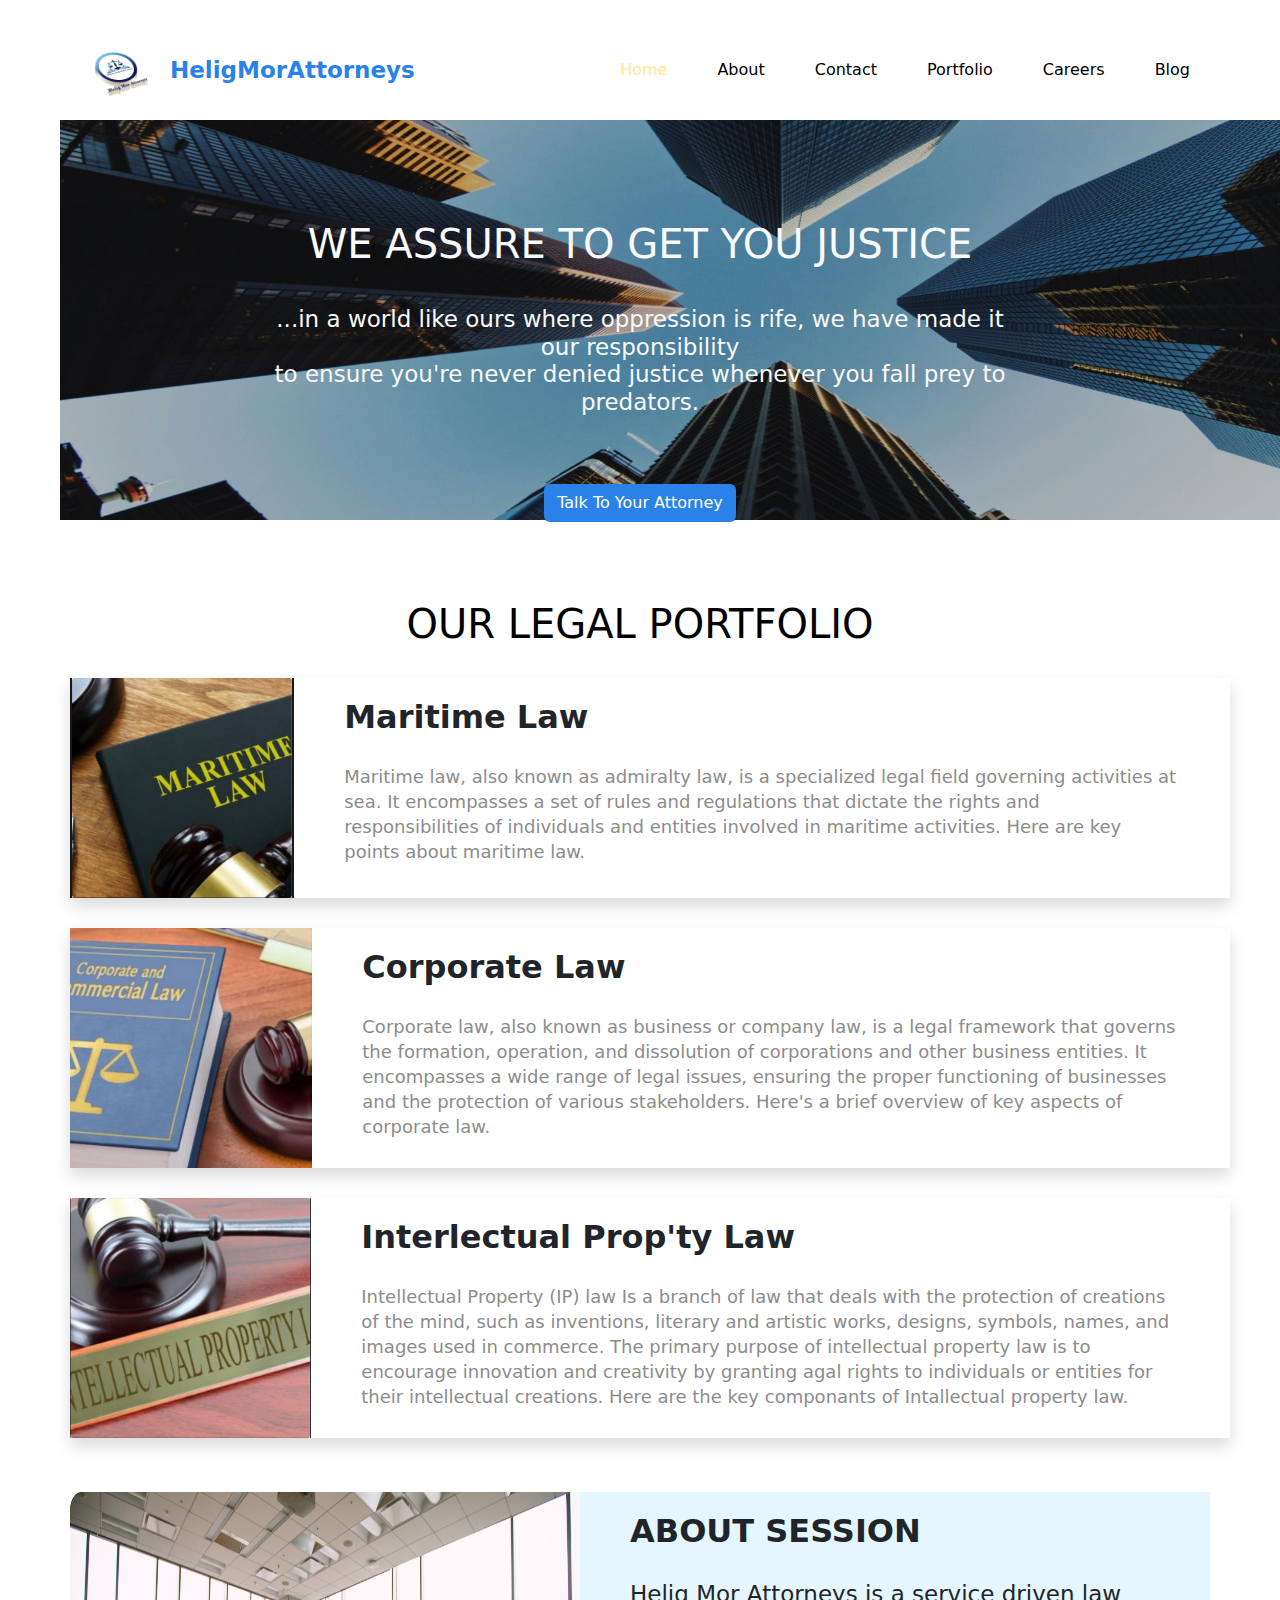
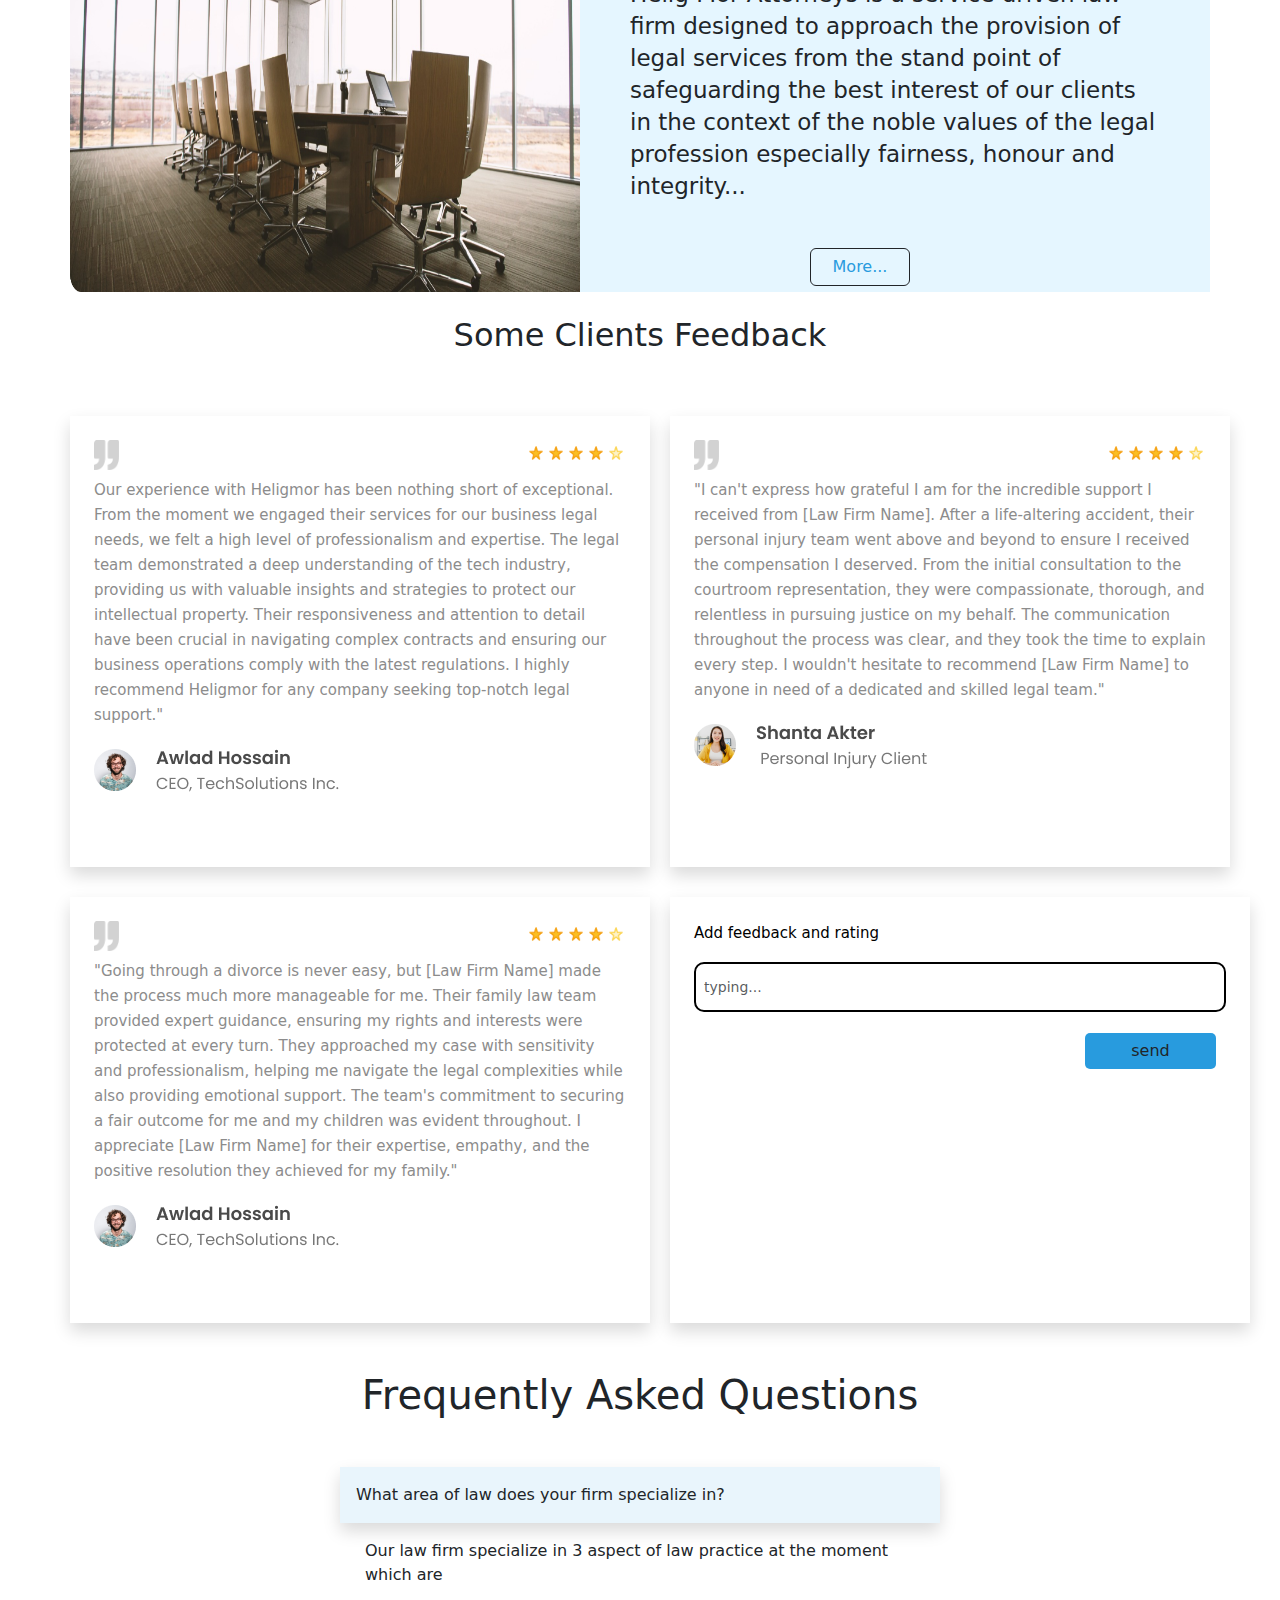
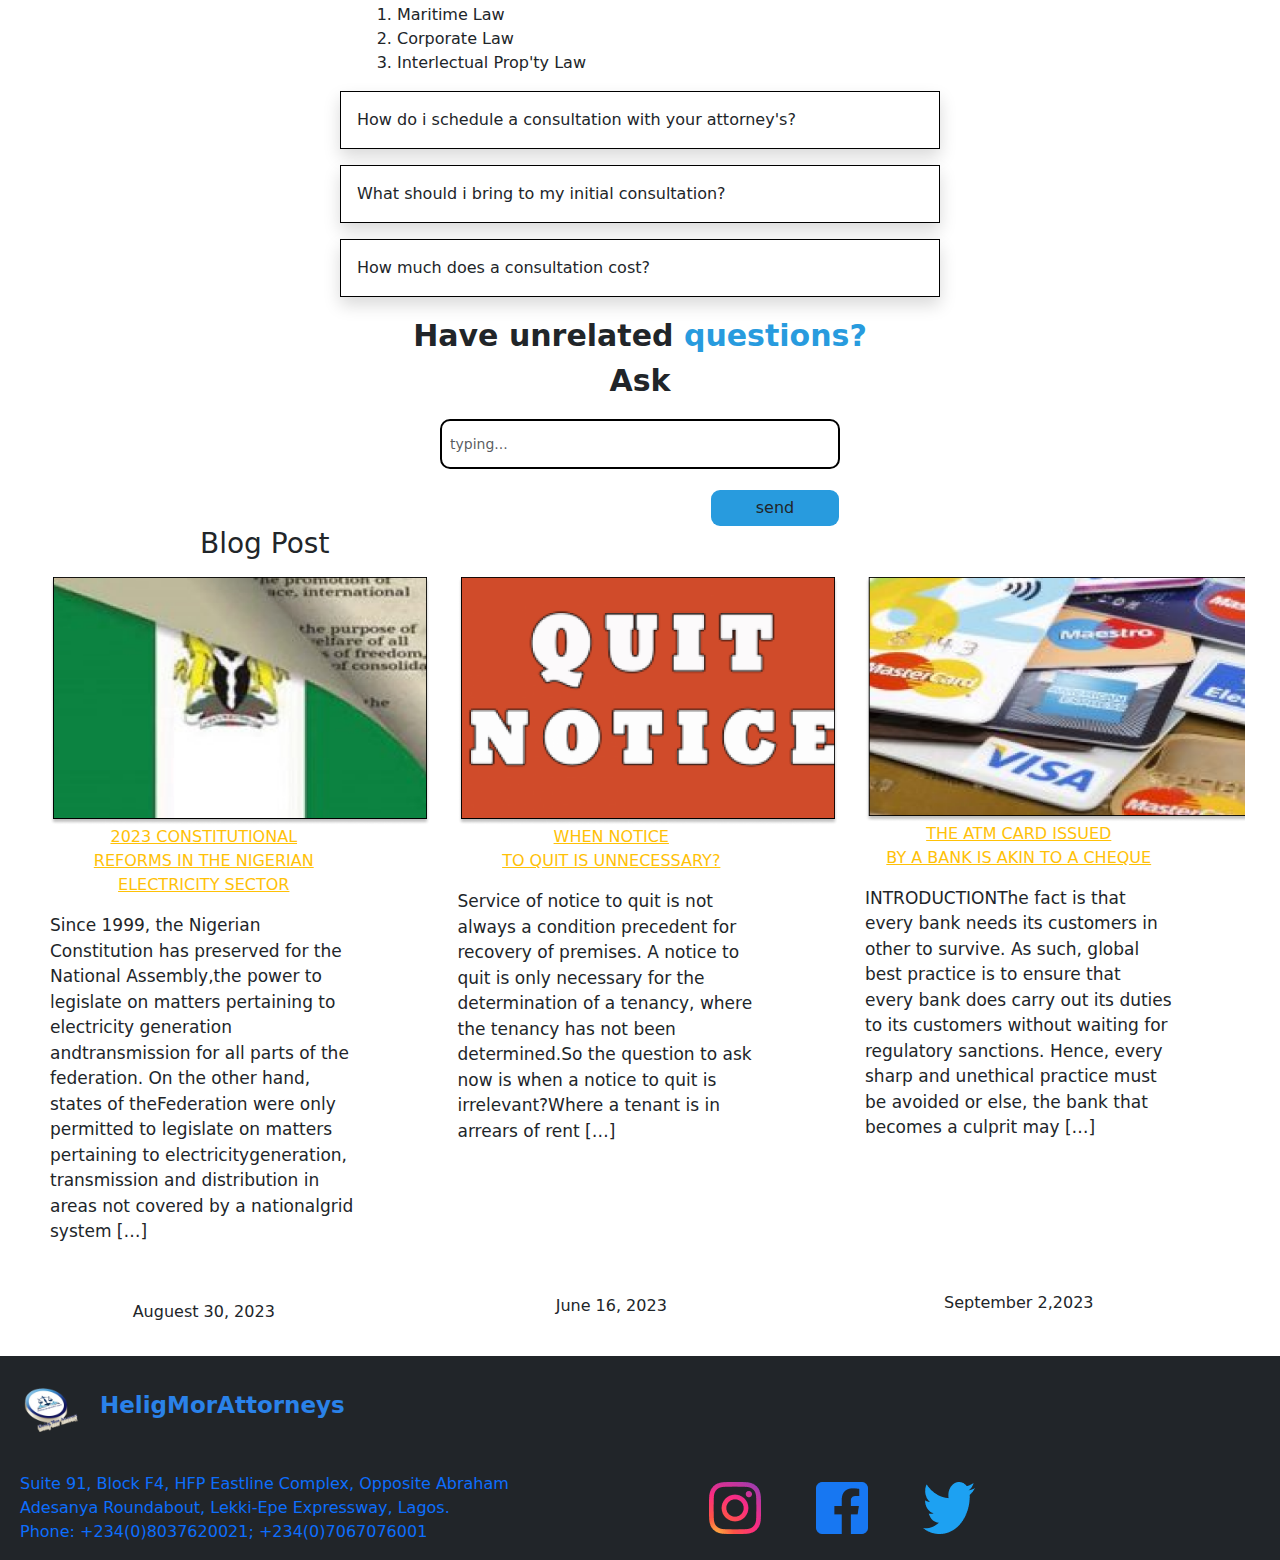
<file: index.html>
<!DOCTYPE html>
<html lang="en">

<head>
    <meta charset="UTF-8">
    <meta name="viewport" content="width=device-width, initial-scale=1.0">
    <title>Document</title>
    <link rel="stylesheet" href="style.css">
    <link rel="stylesheet" href="https://cdn.jsdelivr.net/npm/bootstrap@5.3.2/dist/css/bootstrap.min.css">
</head>

<body class="">
    <nav id="nav" class="d-flex g-3 align-items-center  ">
        <div class="d-flex align-items-center">
            <div><img src="images/Justitiae-Mo_1-removebg-preview.png" alt="" width="100"></div>
            <div class="helig">HeligMorAttorneys</div>
        </div>
        <div id="nav-flex" class="d-flex ">
            <div><span><a href="">Home</a></span></div>
            <div><a href="indexx.html">About</a></div>
            <div><a href="">Contact</a></div>
            <div><a href="">Portfolio</a></div>
            <div><a href="">Careers</a></div>
            <div><a href="">Blog</a></div>
        </div>
    </nav>

    <div class="img-container">
        <img class="img" src="images/43a187ff-b4ff-4a64-92d0-5c4c6ebf2c83.jfif" alt="">
        <div id="trans" class="text-center text-light  ">
            <h1>WE ASSURE TO GET YOU JUSTICE</h1>
            <h6>...in a world like ours where oppression is rife, we have made it our responsibility <br> to ensure
                you're never denied justice whenever you fall prey to predators.</h6>
            <button id="btn-1" class="btn">Talk To Your Attorney</button>
        </div>
    </div>



    <div class="text-center text-black  legal ">
        <h1>OUR LEGAL PORTFOLIO</h1>
    </div>

    <div id="card" class="d-flex shadow mb-2 ">
        <div><img src="images/marit.jfif" alt="" height="220"></div>
        <div id="maritime">
            <h2>Maritime Law</h2>
            <p>Maritime law, also known as admiralty law, is a specialized legal field governing activities at sea. It
                encompasses a set of rules and regulations that dictate the rights and responsibilities of individuals
                and entities involved in maritime activities. Here are key points about maritime law.</p>
        </div>
    </div>

    <div id="card" class="d-flex shadow mb-2 ">
        <div><img src="images/law.jfif" alt="" height="240"></div>
        <div id="maritime">
            <h2>Corporate Law</h2>
            <p>Corporate law, also known as business or company law, is a legal framework that governs the formation,
                operation, and dissolution of corporations and other business entities. It encompasses a wide range of
                legal issues, ensuring the proper functioning of businesses and the protection of various stakeholders.
                Here's a brief overview of key aspects of corporate law.</p>
        </div>
    </div>

    <div id="card" class="d-flex shadow mb-2 ">
        <div><img src="images/propertyintelle.jfif" alt="" height="240"></div>
        <div id="maritime">
            <h2>Interlectual Prop'ty Law</h2>
            <p>Intellectual Property (IP) law Is a branch of law that deals with the protection of creations of the
                mind, such as inventions, literary and artistic works, designs, symbols, names, and images used in
                commerce. The primary purpose of intellectual property law is to encourage innovation and creativity by
                granting agal rights to individuals or entities for their intellectual creations. Here are the key
                componants of Intallectual property law.</p>
        </div>
    </div>

    <div id="about" class="d-flex pt-4  ">
        <div><img src="images/Frame 10120.png" alt="" height="400" width="530"></div>
        <div id="session" class="">
            <h2>ABOUT SESSION</h2>
            <p>Helig Mor Attorneys is a service driven law firm designed to approach
                the provision of legal services from the stand point of safeguarding
                the best interest of our clients in the context of the noble values of
                the legal profession especially fairness, honour and integrity...</p>
            <button id="btn-2" class="btn btn-outline-dark   ">More...</button>
        </div>
    </div>

    <div class="text-center p-4 ">
        <h2>Some Clients Feedback</h2>
    </div>

    <div id="rating" class="d-flex">
        <div class="shadow p-4 col-6 ">
            <div class="d-flex justify-content-between  ">
                <div><img src="images/Vector.png" alt="" height="30"></div>
                <div><img src="images/Rating.png" alt="" height="20"></div>
            </div>
            <div>
                <p class="pt-2 ">Our experience with Heligmor has been nothing short of exceptional. From the moment we
                    engaged their services for our business legal needs, we felt a high level of professionalism and
                    expertise. The legal team demonstrated a deep understanding of the tech industry, providing us with
                    valuable insights and strategies to protect our intellectual property. Their responsiveness and
                    attention to detail have been crucial in
                    navigating complex contracts and ensuring our business operations comply with the latest
                    regulations. I highly recommend Heligmor for any company seeking top-notch legal support."</p>
            </div>

            <div id="ellipse" class="d-flex align-items-center ">
                <div><img src="images/Group 4881.png" alt=""></div>
            </div>

        </div>
        <div class="shadow p-4 ">
            <div class="d-flex justify-content-between ">
                <div><img src="images/Vector.png" alt="" height="30"></div>
                <div><img src="images/Rating.png" alt="" height="20"></div>
            </div>
            <div>
                <p class="pt-2 ">"I can't express how grateful I am for the incredible support I received from [Law Firm
                    Name]. After a life-altering accident, their personal injury team went above and beyond to ensure I
                    received the compensation I deserved. From the initial consultation to the courtroom representation,
                    they were compassionate, thorough, and relentless in pursuing justice on my behalf. The
                    communication throughout the process was clear, and they took the time to explain every step. I
                    wouldn't hesitate to recommend [Law Firm Name] to anyone in need of a dedicated and skilled legal
                    team."</p>
            </div>

            <div id="ellipse" class="d-flex align-items-center ">
                <div><img src="images/Group 4881 (1).png" alt=""></div>
            </div>
        </div>
    </div>

    <div id="rating" class="d-flex">
        <div class="shadow p-4 col-6 ">
            <div class="d-flex justify-content-between  ">
                <div><img src="images/Vector.png" alt="" height="30"></div>
                <div><img src="images/Rating.png" alt="" height="20"></div>
            </div>
            <div>
                <p class="pt-2 ">"Going through a divorce is never easy, but [Law Firm Name] made the process much more
                    manageable for me. Their family law team provided expert guidance, ensuring my rights and interests
                    were protected at every turn. They approached my case with sensitivity and professionalism, helping
                    me navigate the legal complexities while also providing emotional support. The team's commitment to
                    securing a fair outcome for me and my children was evident throughout. I appreciate [Law Firm Name]
                    for their expertise, empathy, and the positive resolution they achieved for my family."</p>
            </div>

            <div id="ellipse" class="d-flex align-items-center ">
                <div><img src="images/Group 4881.png" alt=""></div>
            </div>

        </div>
        <div id="feedback" class="shadow col-6  p-lg-4  ">
            <p>Add feedback and rating</p>
            <input type="text" placeholder="typing..." class="form-control form-control-sm shadow-none ">
            <button class="btn form-control form-control-sm shadow-none w-25 ">send</button>
        </div>
    </div>

    <div>
        <h1 class="text-center mt-5 ">Frequently Asked Questions</h1>
    </div>
    <div>
        <p id="area" class=" mx-auto mt-5 p-3 shadow  ">What area of law does your firm specialize in?</p>
        <div id="firm">
            <p class="">Our law firm specialize in 3 aspect of law practice at the moment which are</p>
            <ol>
                <li>Maritime Law</li>
                <li>Corporate Law</li>
                <li>Interlectual Prop'ty Law</li>
            </ol>
        </div>
    </div>

    <p id="areas" class=" mx-auto mt-3  p-3 shadow  ">How do i schedule a consultation with your attorney's?</p>
    <p id="areas" class=" mx-auto mt-3  p-3 shadow  ">What should i bring to my initial consultation?</p>
    <p id="areas" class=" mx-auto mt-3  p-3 shadow  ">How much does a consultation cost?</p>

    <div class="text-center mt-3 unrelated">
        <p>Have unrelated <span>questions? </span><br> Ask</p>
        <input type="text" placeholder="typing..." class="form-control form-control-sm shadow-none ">
        <button class="btn form-control form-control-sm shadow-none ">send</button>
    </div>

    <div style="margin-left: 200px;"><h3>Blog Post</h3></div>

    <div id="img-contain" class="d-flex my-3 ">
        <div class="col-lg-3 ">
            <img src="images/Frame 10125.png" alt="" width="380px">
            <p class="text-warning text-decoration-underline text-center ">2023 CONSTITUTIONAL <br> REFORMS IN THE NIGERIAN <br> ELECTRICITY SECTOR</p>
            <p class=" intro ">Since 1999, the Nigerian Constitution has preserved for the National Assembly,the power to legislate on matters pertaining to electricity generation andtransmission for all parts of the federation. On the other hand, states of theFederation were only permitted to legislate on matters pertaining to electricitygeneration, transmission and distribution in areas not covered by a nationalgrid system […] 
</p>
<p class="text-center " style="margin-top: 55px;">Auguest 30, 2023</p>
        </div>
        <div class="col-lg-3 ">
            <img src="images/Frame 10126.png" alt="" width="380px">
            <p class="text-warning text-decoration-underline text-center ">WHEN NOTICE <br> TO QUIT IS UNNECESSARY?</p>
            <p class=" mx-auto intro">Service of notice to quit is not always a condition precedent for recovery of premises. A notice to quit is only necessary for the determination of a tenancy, where the tenancy has not been determined.So the question to ask now is when a notice to quit is irrelevant?Where a tenant is in arrears of rent […] 
</p>
<p class="text-center " style="margin-top: 150px;">June 16, 2023</p>
        </div>
        <div class="col-lg-3 ">
            <img src="images/Frame 10127.png" alt="" width="380px" height="245px">
            <p class="text-warning text-decoration-underline text-center ">THE ATM CARD ISSUED<br> BY A BANK IS AKIN TO A CHEQUE</p>
            <p class=" intro">INTRODUCTIONThe fact is that every bank needs its customers in other to survive. As such, global best practice is to ensure that every bank does carry out its duties to its customers without waiting for regulatory sanctions. Hence, every sharp and unethical practice must be avoided or else, the bank that becomes a culprit may […] 
</p>
<p class="text-center " style="margin-top: 150px;">September 2,2023</p>
        </div>
    </div>

    <div class="bg-dark ">
        <div class="d-flex align-items-center">
            <div><img src="images/Justitiae-Mo_1-removebg-preview.png" alt="" width="100"></div>
            <div class="helig">HeligMorAttorneys</div>
        </div>
        <div class="d-flex align-items-center ">
           <div>
            <p style="margin-left: 20px;" class="text-primary my-3 ">
                Suite 91, Block F4, HFP Eastline Complex, Opposite Abraham <br> Adesanya Roundabout, Lekki-Epe Expressway, Lagos. <br>
                Phone: +234(0)8037620021; +234(0)7067076001
                </p>
           </div>
           <div style="margin-left: 200px;" >
            <img src="images/_x37__stroke.png" alt="">
            <img style="margin: 0 50px;" src="images/Vector (1).png" alt="">
            <img src="images/Vector (2).png" alt="">
           </div>
        </div>
    </div>










    <script src="https://cdn.jsdelivr.net/npm/bootstrap@5.3.2/dist/js/bootstrap.bundle.min.js"></script>
</body>

</html>
</file>
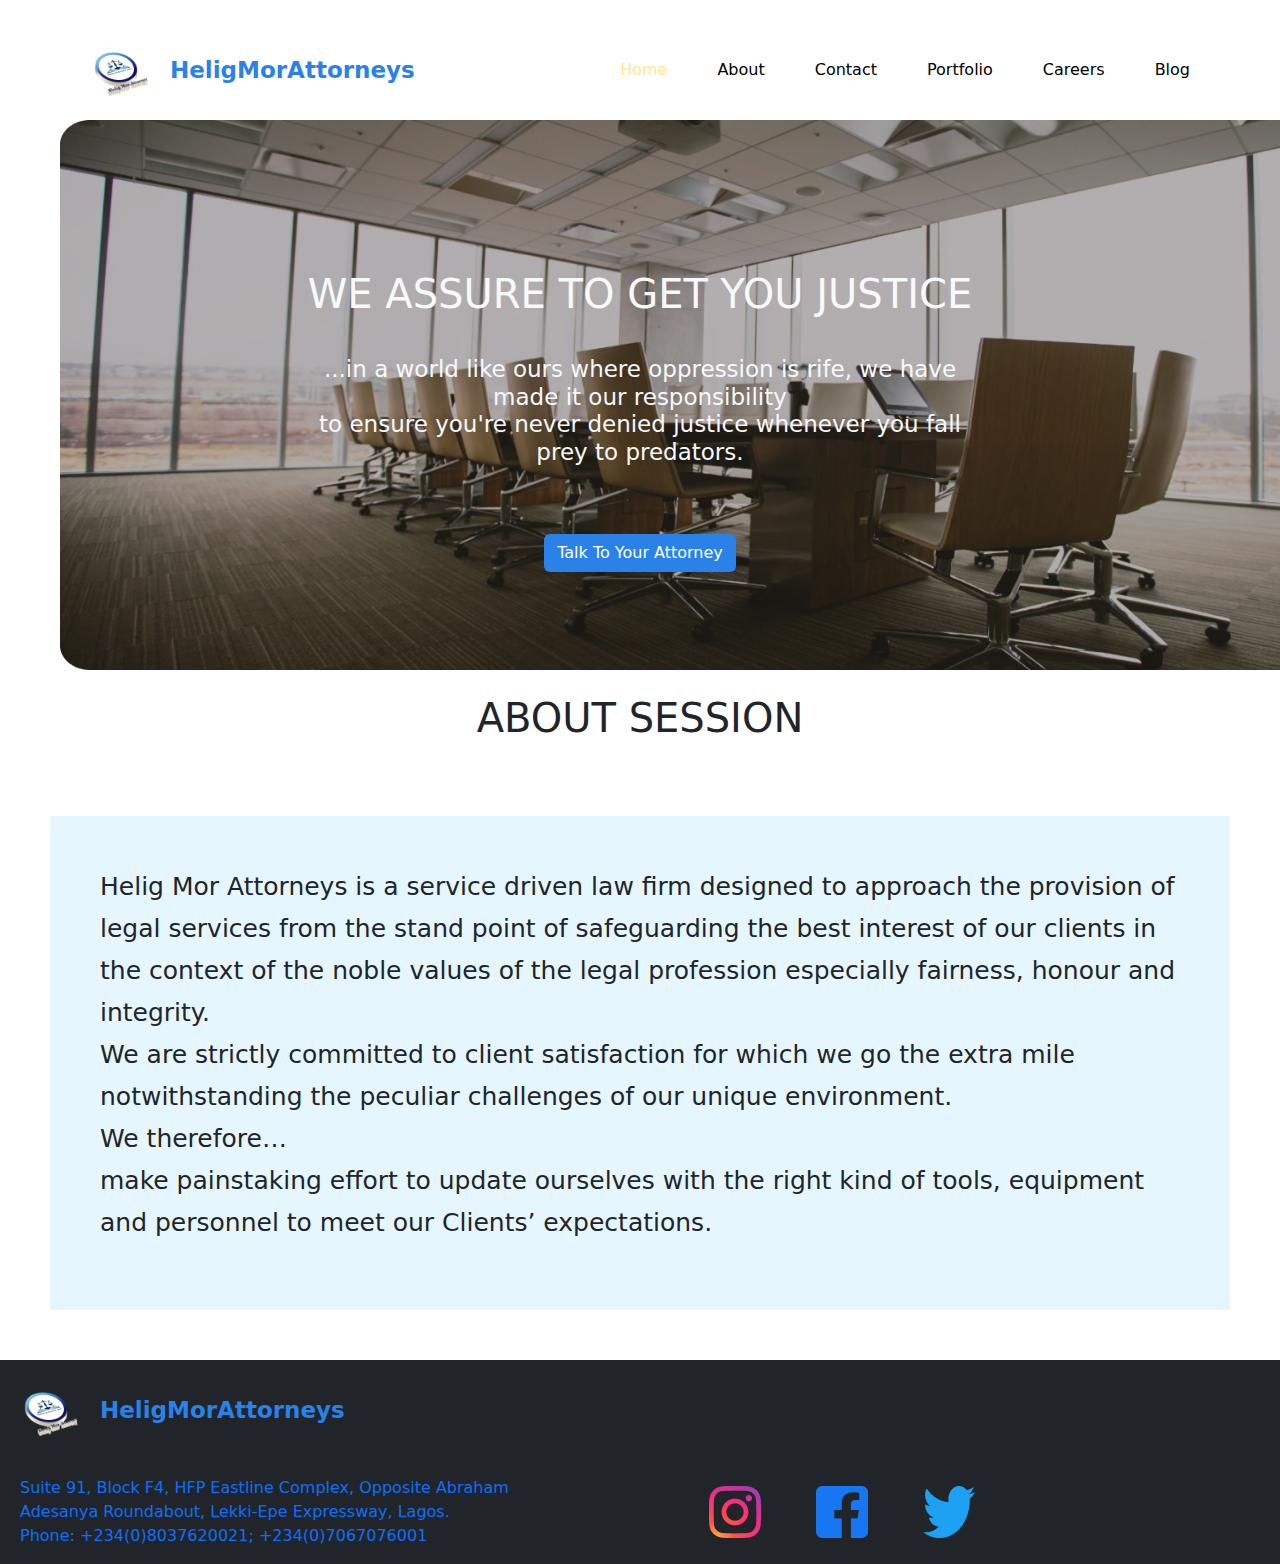
<file: indexx.html>
<!DOCTYPE html>
<html lang="en">
<head>
    <meta charset="UTF-8">
    <meta name="viewport" content="width=device-width, initial-scale=1.0">
    <title>Document</title>
    <link rel="stylesheet" href="stylee.css">
    <link rel="stylesheet" href="https://cdn.jsdelivr.net/npm/bootstrap@5.3.2/dist/css/bootstrap.min.css">
</head>
<body>
    <nav id="nav" class="d-flex g-3 align-items-center  ">
        <div class="d-flex align-items-center">
            <div><img src="images/Justitiae-Mo_1-removebg-preview.png" alt="" width="100"></div>
            <div class="helig">HeligMorAttorneys</div>
        </div>
        <div id="nav-flex" class="d-flex ">
            <div><span><a href="">Home</a></span></div>
            <div><a href="">About</a></div>
            <div><a href="">Contact</a></div>
            <div><a href="">Portfolio</a></div>
            <div><a href="">Careers</a></div>
            <div><a href="">Blog</a></div>
        </div>
    </nav>

    <div class="img-container">
        <img class="img" src="images/Frame 10120.png" alt="">
        <div id="trans" class="text-center text-light  ">
            <h1>WE ASSURE TO GET YOU JUSTICE</h1>
            <h6>...in a world like ours where oppression is rife, we have made it our responsibility <br> to ensure
                you're never denied justice whenever you fall prey to predators.</h6>
            <button id="btn-1" class="btn">Talk To Your Attorney</button>
        </div>
    </div>

    <div>
        <h1 class="text-center p-4 ">ABOUT SESSION</h1>
    </div>

    <div id="about">
        <p>
            Helig Mor Attorneys is a service driven law firm designed to approach the provision of legal services from the stand point of safeguarding the best interest of our clients in the context of the noble values of the legal profession especially fairness, honour and integrity. <br>
            We are strictly committed to client satisfaction for which we go the extra mile notwithstanding the peculiar challenges of our unique environment. <br>
            We therefore… <br>
            make painstaking effort to update ourselves with the right kind of tools, equipment and personnel to meet our Clients’ expectations.</p>
    </div>

    <div class="bg-dark ">
        <div class="d-flex align-items-center">
            <div><img src="images/Justitiae-Mo_1-removebg-preview.png" alt="" width="100"></div>
            <div class="helig">HeligMorAttorneys</div>
        </div>
        <div class="d-flex align-items-center ">
           <div>
            <p style="margin-left: 20px;" class="text-primary my-3 ">
                Suite 91, Block F4, HFP Eastline Complex, Opposite Abraham <br> Adesanya Roundabout, Lekki-Epe Expressway, Lagos. <br>
                Phone: +234(0)8037620021; +234(0)7067076001
                </p>
           </div>
           <div style="margin-left: 200px;" >
            <img src="images/_x37__stroke.png" alt="">
            <img style="margin: 0 50px;" src="images/Vector (1).png" alt="">
            <img src="images/Vector (2).png" alt="">
           </div>
        </div>
    </div>






    <script src="https://cdn.jsdelivr.net/npm/bootstrap@5.3.2/dist/js/bootstrap.bundle.min.js"></script>
</body>
</html>
</file>
<file: style.css>
#nav{
    justify-content: space-between;
    margin: 20px 90px 0px 70px;
}

.helig{
    color: #2a82e9;
    font-size: 23px;
    font-weight: 700;
}

#nav-flex{
    justify-content: space-between;
    gap: 50px;
}

#nav-flex span a{
    color: #ffe791;
}

#nav-flex a{
    text-decoration: none;
    color: black;
}

.img{
    width: 1400px;
    height: 400px;
    margin: 0px 0px 0px 60px;
}

.img-container{
    position: relative;
}

#trans{
    position: absolute;
    top: 0;
    z-index: 1;
    padding: 100px 270px;
}

#trans h6{
    font-size: 23px;
    padding-top: 30px;
    padding-bottom: 60px;
}

#btn-1{
    margin-top: 0px;
    color: white;
    background-color: #2a82e9;
}

.legal{
    padding-top: 80px;
}

#card{
    margin: 30px 50px 0px 70px;
}

#maritime h2{
    padding: 20px 50px;
    font-weight: 600;
}

#maritime p{
    font-size: 18px;
    padding: 0px 50px;
    line-height: 25px;
    color: #8c8c8c;
}

#about{
    margin: 30px 50px 0px 70px;
}

#session{
    background-color: #e5f6ff;
    transform: translateX(-20px);
}

#session h2{
    padding: 20px 50px;
    font-weight: 600;
}

#session p{
    font-size: 23px;
    padding: 0px 50px;
    line-height: 32px;
}

#btn-2{
    margin-left: 230px;
    margin-top: 30px;
    width: 100px;
    color: #289bde;
}

#rating{
    margin: 30px 50px 0px 70px;
    gap: 20px;
}

#rating p{
    color: #8c8c8c;
    font-size: 15px;
    line-height: 25px;
}

#ellipse{
    gap: 15px;
}

#ellipse span{
    color: #8c8c8c;
    font-size: 20px;
}

#feedback p{
    color: black;
}

#feedback input{
    max-width: 100%;
    min-height: 50px;
    border-radius: 10px;
    border: 2px solid black;
}

#feedback button{
    background-color: #289bde;
    margin-top: 20px;
    margin-left: 390px;
}

#area{
    background-color: #e9f5fc;
    max-width: 600px;
    min-height: 50px;
}

#areas{
    background-color: white;
    max-width: 600px;
    min-height: 50px;
    border: 0.5px solid black;
}

#firm{
    width: 550px;
    margin: auto;
}

.unrelated{
    font-size: 30px;
    font-weight: 600;
}

.unrelated span{
    color: #289bde;
}

.unrelated input{
    max-width: 400px;
    min-height: 50px;
    border-radius: 10px;
    border: 2px solid black;
    margin: auto;
}

.unrelated button{
    background-color: #289bde;
    margin-top: 20px;
    margin-left: 270px;
    max-width: 130px;
    border-radius: 10px;
}

#img-contain{
    gap: 100px;
    margin-left: 50px;
}

.intro {
    font-size: 17px;
    /* word-spacing: 10px; */
}
</file>
<file: stylee.css>
#nav{
    justify-content: space-between;
    margin: 20px 90px 0px 70px;
}

.helig{
    color: #2a82e9;
    font-size: 23px;
    font-weight: 700;
}

#nav-flex{
    justify-content: space-between;
    gap: 50px;
}

#nav-flex span a{
    color: #ffe791;
}

#nav-flex a{
    text-decoration: none;
    color: black;
}

.img{
    width: 1427px;
    height: 550px;
    margin: 0px 0px 0px 60px;
    filter: brightness(70%);
}

.img-container{
    position: relative;
}

#trans{
    position: absolute;
    top: 0;
    z-index: 1;
    padding: 150px 300px;
}

#trans h6{
    font-size: 23px;
    padding-top: 30px;
    padding-bottom: 60px;
}

#btn-1{
    margin-top: 0px;
    color: white;
    background-color: #2a82e9;
}

#about{
    background-color: #e5f6ff;
    margin: 50px 50px;
    padding: 50px 50px;
}

#about p{
    font-size: 25px;
    line-height: 42px;
    font-weight: 400;
}
</file>
